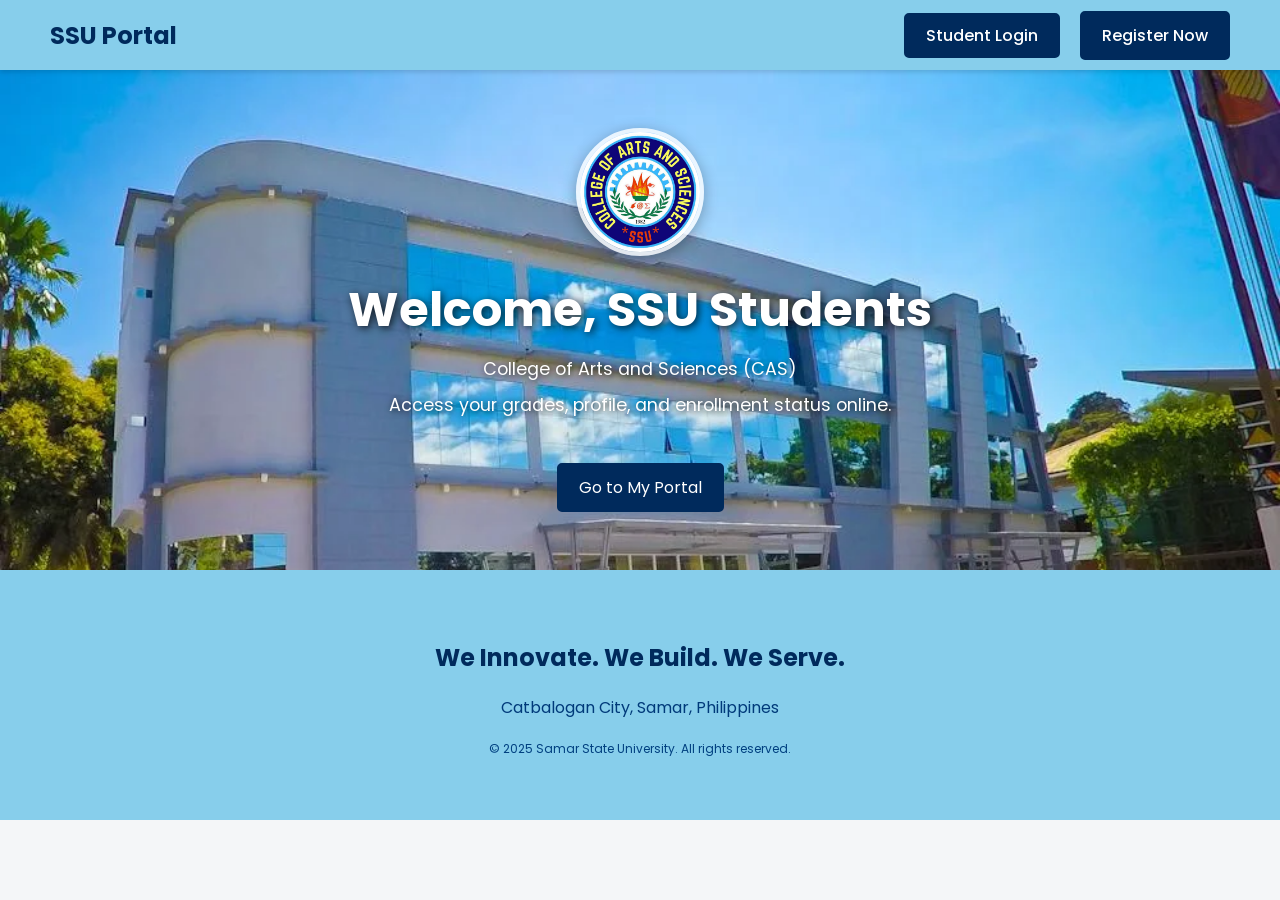
<file: SSU/index.html>
<!DOCTYPE html>
<html lang="en">
<head>
    <meta charset="UTF-8">
    <meta name="viewport" content="width=device-width, initial-scale=1.0">
    <title>Samar State University</title>
    
    <link rel="stylesheet" href="style.css">
    
    <link href="https://fonts.googleapis.com/css2?family=Poppins:wght@300;400;600&display=swap" rel="stylesheet">
    <style>
        /* Small fix to make sure font applies everywhere */
        body { font-family: 'Poppins', sans-serif; }
    </style>
</head>
<body>

    <nav class="navbar">
        <a href="index.html" class="brand">SSU Portal</a>
        <div class="nav-links">
            <a href="login.html" class="btn-login">Student Login</a>
            <a href="signup.html" class="btn-signup">Register Now</a>
        </div>
    </nav>

    <header class="hero">
        <div>
            <img src="images/logossu.jpeg" alt="SSU Logo" class="hero-photo">
            <h1>Welcome, SSU Students</h1>
            <p>College of Arts and Sciences (CAS)</p>
            <p>Access your grades, profile, and enrollment status online.</p>
            <br>
            <a href="login.html" class="btn-signup" style="text-decoration:none; display:inline-block; margin-top:10px;">
                Go to My Portal
            </a>
        </div>
    </header>
    
    <footer style="text-align:center; padding:50px; background:#87CEEB;">
        <h2 style="color:#002a5c;">We Innovate. We Build. We Serve.</h2>
        <p style="color:#003a7a; margin-top:10px;">Catbalogan City, Samar, Philippines</p>
        <p style="font-size:12px; margin-top:20px; color:#004080;">&copy; 2025 Samar State University. All rights reserved.</p>
    </footer>

</body>
</html>
</file>
<file: SSU/style.css>
/* SSU THEME COLORS */
:root {
    --ssu-red: #d32f2f;
    --ssu-blue: #1565c0;
    --white: #ffffff;
    --light-gray: #f4f6f8;
}

body { 
    font-family: 'Poppins', 'Segoe UI', Tahoma, Geneva, Verdana, sans-serif; 
    margin: 0; 
    padding: 0; 
    background-color: var(--light-gray); 
}

/* NAVBAR - DESKTOP DEFAULT */
.navbar {
    background: #87CEEB;
    min-height: 70px;
    display: flex;
    justify-content: space-between;
    align-items: center;
    padding: 0 50px;
    box-shadow: 0 2px 5px rgba(0,0,0,0.15);
    position: relative;
    z-index: 100;
}

.brand {
    font-size: 1.5rem;
    font-weight: bold;
    color: #002a5c;
    text-decoration: none;
}

.nav-links {
    display: flex;
    align-items: center;
}

.nav-links a {
    text-decoration: none;
    color: #002a5c;
    margin-left: 20px;
    font-weight: 500;
    white-space: nowrap;
}

.btn-login {
    background-color: #002a5c;
    color: white !important;
    padding: 8px 20px;
    border-radius: 5px;
    border: 2px solid #002a5c;
    transition: all 0.3s ease;
}

.btn-signup {
    background-color: #002a5c;
    color: white !important;
    padding: 10px 20px;
    border-radius: 5px;
    border: 2px solid #002a5c;
    transition: all 0.3s ease;
}

.btn-login:hover { background-color: #1565c0; border-color: #1565c0; }
.btn-signup:hover { background-color: #1565c0; border-color: #1565c0; }


/* HERO SECTION (Index) */
.hero {
    background: url('images/ssuphoto.webp');
    background-size: cover;
    background-position: center;
    height: 500px;
    display: flex;
    justify-content: center;
    align-items: center;
    color: white;
    text-align: center;
    padding: 0 20px;
}

.hero h1 { font-size: 3rem; margin: 0; text-shadow: 2px 2px 8px rgba(0,0,0,0.8); }
.hero p { font-size: 1.1rem; margin: 10px 0; text-shadow: 1px 1px 6px rgba(0,0,0,0.8); }

/* HERO PHOTO */
.hero-photo {
    width: 120px;
    height: 120px;
    object-fit: cover;
    border-radius: 50%;
    border: 4px solid rgba(255,255,255,0.8);
    box-shadow: 0 4px 15px rgba(0,0,0,0.3);
    margin-bottom: 18px;
    display: block;
    margin-left: auto;
    margin-right: auto;
}

/* FORMS (Login/Signup) */
.form-wrapper { display: flex; justify-content: center; align-items: center; min-height: 90vh; padding: 20px; }
.form-box { background: white; padding: 40px; border-radius: 10px; box-shadow: 0 4px 10px rgba(0,0,0,0.1); width: 350px; }
.form-box h2 { color: var(--ssu-blue); text-align: center; margin-bottom: 20px; }
input, select { width: 100%; padding: 12px; margin: 10px 0; border: 1px solid #ddd; border-radius: 5px; box-sizing: border-box; }
button.submit-btn { width: 100%; padding: 12px; background: var(--ssu-blue); color: white; border: none; border-radius: 5px; font-size: 1rem; cursor: pointer; transition: 0.3s; }
button.submit-btn:hover { background: #0d47a1; }

/* PASSWORD TOGGLE */
.password-wrapper {
    position: relative;
    display: flex;
    align-items: center;
}
.password-wrapper input {
    margin: 10px 0;
    padding-right: 45px;
}
.toggle-password {
    position: absolute;
    right: 12px;
    background: none;
    border: none;
    cursor: pointer;
    color: #888;
    padding: 0;
    width: auto;
    display: flex;
    align-items: center;
    justify-content: center;
    transition: color 0.2s;
}
.toggle-password:hover { color: #1565c0; }

/* DASHBOARD */
.container { max-width: 1000px; margin: 30px auto; padding: 20px; }
.card { background: white; padding: 25px; border-radius: 8px; box-shadow: 0 2px 5px rgba(0,0,0,0.05); margin-bottom: 20px; }
.card h3 { border-bottom: 2px solid var(--light-gray); padding-bottom: 10px; color: var(--ssu-blue); }

/* --- PROFESSIONAL INFO GRID --- */
.info-grid { 
    display: grid; 
    grid-template-columns: 1fr 1fr; 
    gap: 15px; 
}

.info-grid p {
    margin: 0; 
    padding: 12px 0; 
    border-bottom: 1px solid #eee; 
    font-size: 0.95rem;
    color: #444;
}

.info-grid p:last-child {
    border-bottom: none;
}
/* --------------------------------------- */

table { width: 100%; border-collapse: collapse; margin-top: 15px; }
th { background: var(--light-gray); text-align: left; padding: 12px; }
td { border-bottom: 1px solid #eee; padding: 12px; }
.pass { color: green; font-weight: bold; }
.fail { color: red; font-weight: bold; }

/* =========================================
   MOBILE RESPONSIVENESS (MODERN STACKED)
   ========================================= */

@media screen and (max-width: 768px) {
    
    /* 1. STACKED NAVBAR (Fixes Landing Page overcrowding) */
    .navbar {
        flex-direction: column; /* Brand Top, Buttons Bottom */
        height: auto;
        padding: 20px 15px; 
        gap: 15px;
        justify-content: center;
    }

    .nav-links {
        width: 100%;
        justify-content: center; /* Center the buttons */
        gap: 10px;
    }
    
    /* Make buttons bigger and easier to tap on mobile */
    .nav-links a {
        margin-left: 0;
        padding: 10px 20px;
        font-size: 0.9rem;
    }

    /* HIDE NAME on mobile for dashboard cleaner look */
    #navName {
        display: none !important;
    }

    /* 2. Fix Hero Text Size & Spacing */
    .hero {
        height: auto;
        min-height: 450px; /* Taller background for modern look */
        padding: 80px 20px;
    }

    .hero h1 {
        font-size: 2.2rem; 
    }
    
    /* 3. Fix Form Sizing on Mobile */
    .form-box {
        width: 100%;
        padding: 20px;
    }

    /* 4. Fix Dashboard Grid & Tables */
    .info-grid {
        grid-template-columns: 1fr; /* Stack info vertically */
        gap: 0; 
    }

    /* Makes table scroll horizontally if it doesn't fit */
    .card {
        padding: 15px;
        overflow-x: auto; 
    }
    
    table {
        min-width: 600px; 
    }
}
</file>
